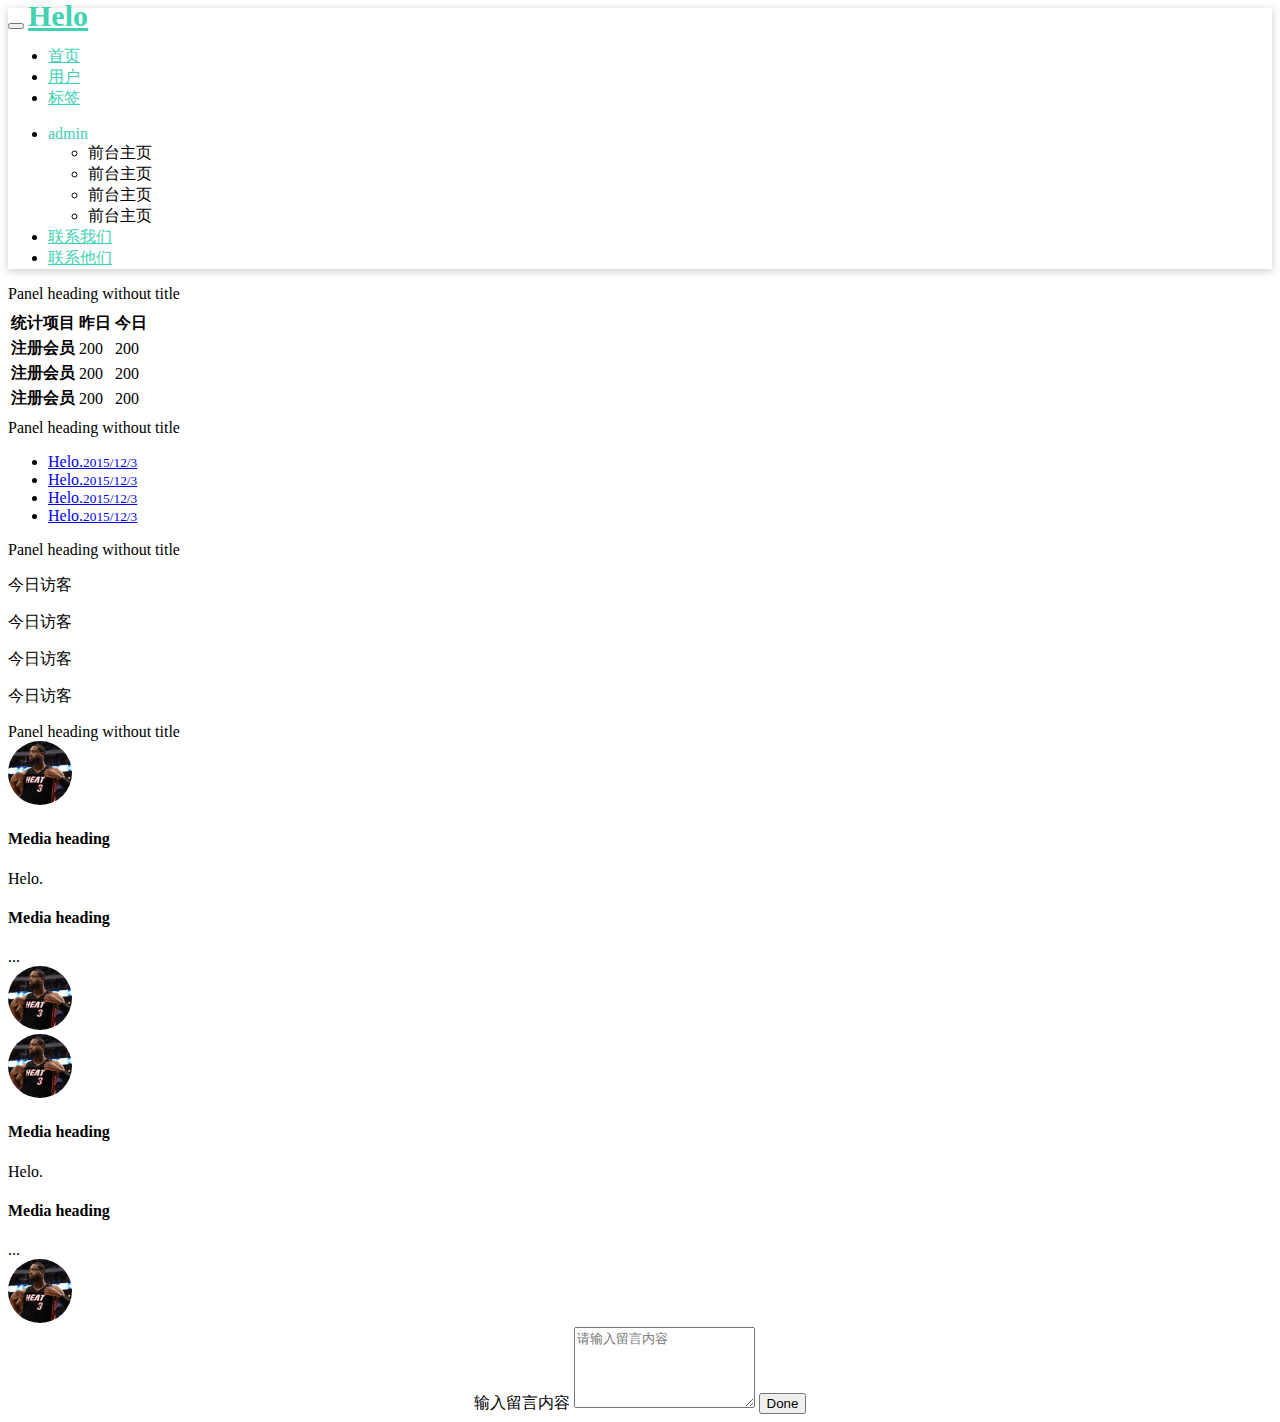
<file: Demo for BootWatch/index.html>
<!doctype html>
<html>
<head>
<meta charset="utf-8">
<meta http-equiv="X-UA-Compatible" content="IE=edge">
<meta name="viewport" content="width=device-width, initial-scale=1">
<title>无标题文档</title>
<link href="https://bootswatch.com/4/cerulean/bootstrap.min.css" rel="stylesheet">

<link href="css/main.css" rel="stylesheet">
</head>

<body>
<nav class="navbar navbar-default ">
 <div class="container">
 <!-- 小屏幕导航按钮和logo -->
 <div class="navbar-header">
 <button class="navbar-toggle" data-toggle="collapse" data-target=".navbar-collapse">
 <span class="icon-bar"></span>
 <span class="icon-bar"></span>
 <span class="icon-bar"></span>
 </button>
 <a href="#" class="navbar-brand">Helo</a>
 </div>
 <!-- 小屏幕导航按钮和logo -
 <!-- 右边的导航 -->
 <div class="navbar-collapse collapse">
  <ul class="nav navbar-nav">
 <li class="active"><a href="index.html">首页</a></li>
 <li><a href="user.html">用户</a></li>
 <li><a href="tag.html">标签</a></li>

 </ul> 
  <ul class="nav navbar-nav navbar-right">
  <li class="dropdown">
  <a id="dLabel" type="button" data-toggle="dropdown" aria-haspopup="true" aria-expanded="false">
    admin
    <span class="caret"></span>
  </a>
  <ul class="dropdown-menu" aria-labelledby="dLabel">
   <li><a>前台主页</a></li>
   <li><a>前台主页</a></li>
   <li><a>前台主页</a></li>
   <li><a>前台主页</a></li>
  </ul>
</li>
  <li><a href="">联系我们</a></li>
  <li><a href="">联系他们</a></li>
  </ul>
 </div>

 <!-- 右边的导航 -->
 </div>
</nav>
<!--导航-->

<div class="container">
<div class="row">
<div class="col-md-6">
<div class="panel panel-default">
  <div class="panel-heading">Panel heading without title</div>
  <div class="panel-body">
    <table class="table table-hover">
  <thead><tr>
  <th>统计项目</th>
  <th>昨日</th>
  <th>今日</th>
  
  </tr></thead>
  
  <tbody>
  <tr>
  <th>注册会员</th>
  <td>200</td>
  <td>200</td>
  </tr>
  
   <tr>
  <th>注册会员</th>
  <td>200</td>
  <td>200</td>
  </tr>
  
   <tr>
  <th>注册会员</th>
  <td>200</td>
  <td>200</td>
  </tr>
  
  </tbody>
</table>
    </div>
  </div>
</div>

<div class="col-md-6">
<div class="panel panel-default">
  <div class="panel-heading">Panel heading without title</div>
 
  <ul class="list-group">
  <li class="list-group-item"><a href="index.html">Helo.<small class="pull-right">2015/12/3</small></a></li>
   <li class="list-group-item"><a href="index.html">Helo.<small class="pull-right">2015/12/3</small></a></li>
    <li class="list-group-item"><a href="index.html">Helo.<small class="pull-right">2015/12/3</small></a></li>
     <li class="list-group-item"><a href="index.html">Helo.<small class="pull-right">2015/12/3</small></a></li>

   
   </ul>
    
  </div>
</div>

<div class="col-md-12">
<div class="panel panel-default">
  <div class="panel-heading">Panel heading without title</div>
    <div class="panel-body">
<p>今日访客</p>
<div class="progress">
  <div class="progress-bar progress-bar-success progress-bar-striped active" role="progressbar" aria-valuenow="40" aria-valuemin="0" aria-valuemax="100" style="width: 40%">
    
  </div>
</div>
<p>今日访客</p>
<div class="progress">
  <div class="progress-bar progress-bar-info progress-bar-striped active" role="progressbar" aria-valuenow="20" aria-valuemin="0" aria-valuemax="100" style="width: 20%">
   
  </div>
</div>
<p>今日访客</p>
<div class="progress">
  <div class="progress-bar progress-bar-warning progress-bar-striped active" role="progressbar" aria-valuenow="60" aria-valuemin="0" aria-valuemax="100" style="width: 60%">
  
  </div>
</div>
<p>今日访客</p>
<div class="progress">
  <div class="progress-bar progress-bar-danger progress-bar-striped active" role="progressbar" aria-valuenow="80" aria-valuemin="0" aria-valuemax="100" style="width: 80%">
   
  </div>
</div>

    </div>
  </div>
</div>

<div class="col-md-7">
<div class="panel panel-default">
  <div class="panel-heading">Panel heading without title</div>
  
 <div class="media well">
  <div class="media-left">
    <a href="#">
      <img class="media-object wh64" src="韦德.jpg" alt="...">
    </a>
  </div>
  <div class="media-body">
    <h4 class="media-heading">Media heading</h4>
    Helo.
  </div>
</div>

 <div class="media well">
 
  <div class="media-body text-right">
    <h4 class="media-heading">Media heading</h4>
    ...
  </div>
   <div class="media-right">
    <a href="#">
      <img class="media-object wh64" src="韦德.jpg" alt="...">
    </a>
  </div>
</div>

 <div class="media well">
  <div class="media-left">
    <a href="#">
      <img class="media-object wh64" src="韦德.jpg" alt="...">
    </a>
  </div>
  <div class="media-body">
    <h4 class="media-heading">Media heading</h4>
      Helo.
  </div>
</div>

 <div class="media well">
 
  <div class="media-body text-right">
    <h4 class="media-heading">Media heading</h4>
    ...
  </div>
   <div class="media-right">
    <a href="#">
      <img class="media-object wh64" src="韦德.jpg" alt="...">
    </a>
  </div>
</div>
  
  </div>
</div>

<div class="col-md-5" style="text-align:center">
<form action="user.html">
<label for="textarea1" >输入留言内容</label>
<textarea class="form-control" id="textarea1" rows="5" placeholder="请输入留言内容"></textarea>
<button type="submit" class="btn btn-default martop_15">Done</button>
</form>
</div>

</div></div>

<script src="http://apps.bdimg.com/libs/jquery/2.1.4/jquery.min.js"></script>
<script src="js/bootstrap.min.js"></script>
<script src="js/chart.js"></script>
</body>
</html>
</file>
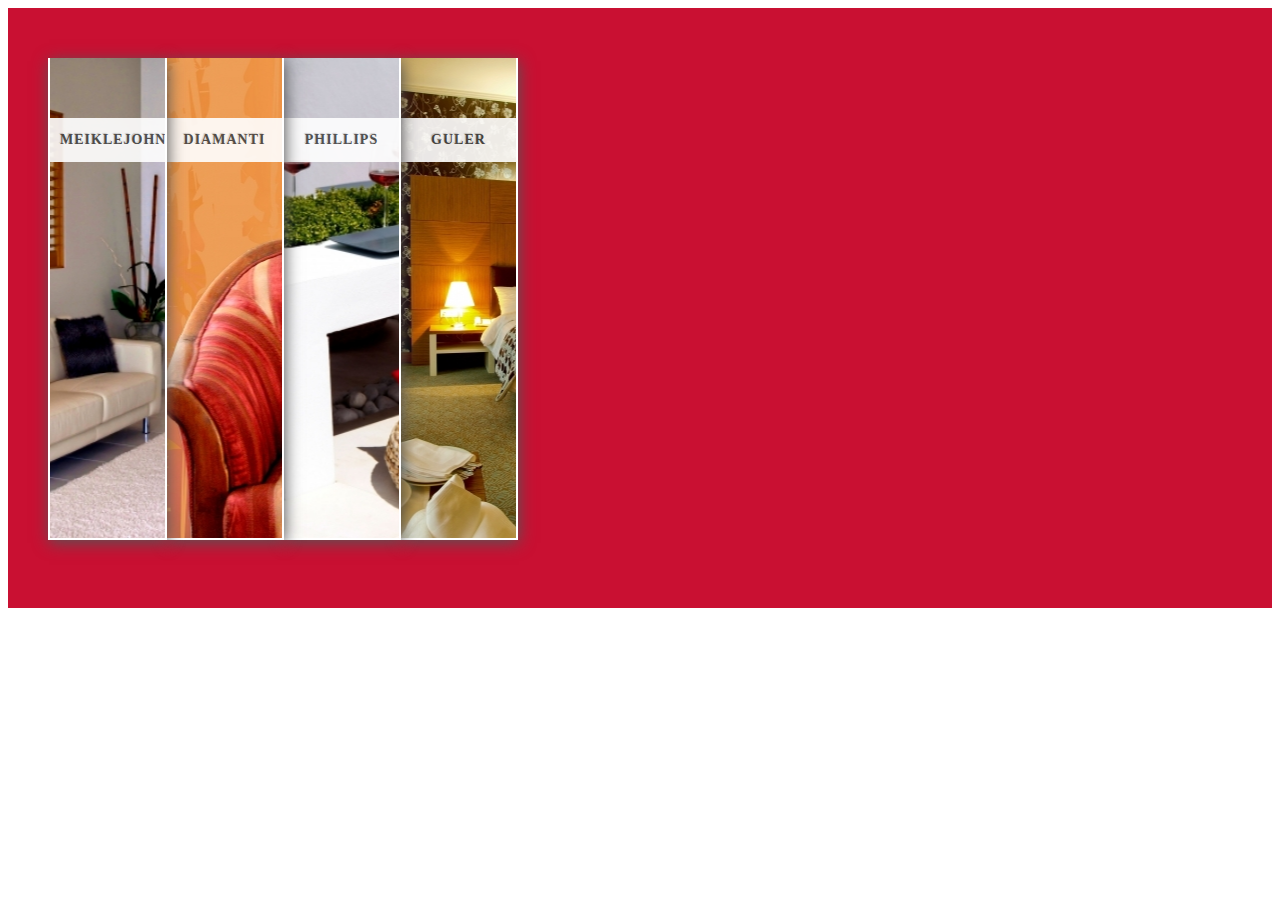
<file: Drawer/index.html>
<!DOCTYPE html>
<html lang="en">
<head>
    <meta charset="UTF-8">
    <title>Title</title>
    <link rel="stylesheet" href="css/style.css">
    <script src="JS/jquery-3.2.1.min.js"></script>
</head>
<body>
<div class="" style="background-color: #c91032;height: 600px">

    <ul class="accordion" id="accordion">
        <li class="bg1">
            <div class="heading">Guler</div>
            <div class="bgDescription"></div>
            <div class="description">
                <h2>Guler</h2>
                <p>Lorem ipsum dolor sit amet, consectetur adipisicing elit,
                    sed do eiusmod tempor incididunt ut labore et dolore magna aliqua.
                    Ut enim ad minim veniam, quis nostrud exercitation ullamco laboris nisi
                    ut aliquip ex ea commodo consequat. Duis aute irure dolor in
                    reprehenderit in voluptate velit esse cillum dolore eu fugiat
                    nulla pariatur.</p>
                <a href="#">more &rarr;</a></div>
        </li>
        <li class="bg2">
            <div class="heading">Phillips</div>
            <div class="bgDescription"></div>
            <div class="description">
                <h2>Phillips</h2>
                <p>Sed ut perspiciatis unde omnis iste natus error sit voluptatem
                    accusantium doloremque laudantium, totam rem aperiam, eaque ipsa
                    quae ab illo inventore veritatis et quasi architecto beatae vitae
                    dicta sunt explicabo. </p>
                <a href="#">more &rarr;</a></div>
        </li>
        <li class="bg3">
            <div class="heading">Diamanti</div>
            <div class="bgDescription"></div>
            <div class="description">
                <h2>Diamanti</h2>
                <p>Lorem ipsum dolor sit amet, consectetur adipisicing elit,
                    sed do eiusmod tempor incididunt ut labore et dolore magna aliqua.
                    Ut enim ad minim veniam, quis nostrud exercitation ullamco laboris nisi
                    ut aliquip ex ea commodo consequat. Duis aute irure dolor in
                    reprehenderit in voluptate velit esse cillum dolore eu fugiat
                    nulla pariatur.</p>
                <a href="#">more &rarr;</a></div>
        </li>
        <li class="bg4 bleft">
            <div class="heading">Meiklejohn</div>
            <div class="bgDescription"></div>
            <div class="description">
                <h2>Meiklejohn</h2>
                <p>Sed ut perspiciatis unde omnis iste natus error sit voluptatem
                    accusantium doloremque laudantium, totam rem aperiam, eaque ipsa
                    quae ab illo inventore veritatis et quasi architecto beatae vitae
                    dicta sunt explicabo. Nemo enim ipsam voluptatem quia voluptas
                    sit aspernatur aut odit aut fugit, sed quia consequuntur magni
                    dolores eos qui ratione voluptatem sequi nesciunt.</p>
                <a href="#">more &rarr;</a></div>
        </li>
    </ul>
</div>
</body>
<script type="text/javascript">
    $(function () {
        $('#accordion > li').hover(
            function () {
                var $this = $(this);
                $this.stop().animate({'width': '480px'}, 500);
                $('.heading', $this).stop(true, true).fadeOut();
                $('.bgDescription', $this).stop(true, true).slideDown(500);
                $('.description', $this).stop(true, true).fadeIn();
            },
            function () {
                var $this = $(this);
                $this.stop().animate({'width': '115px'}, 1000);
                $('.heading', $this).stop(true, true).fadeIn();
                $('.description', $this).stop(true, true).fadeOut(500);
                $('.bgDescription', $this).stop(true, true).slideUp(700);
            }
        );
    });
</script>
</html>
</file>
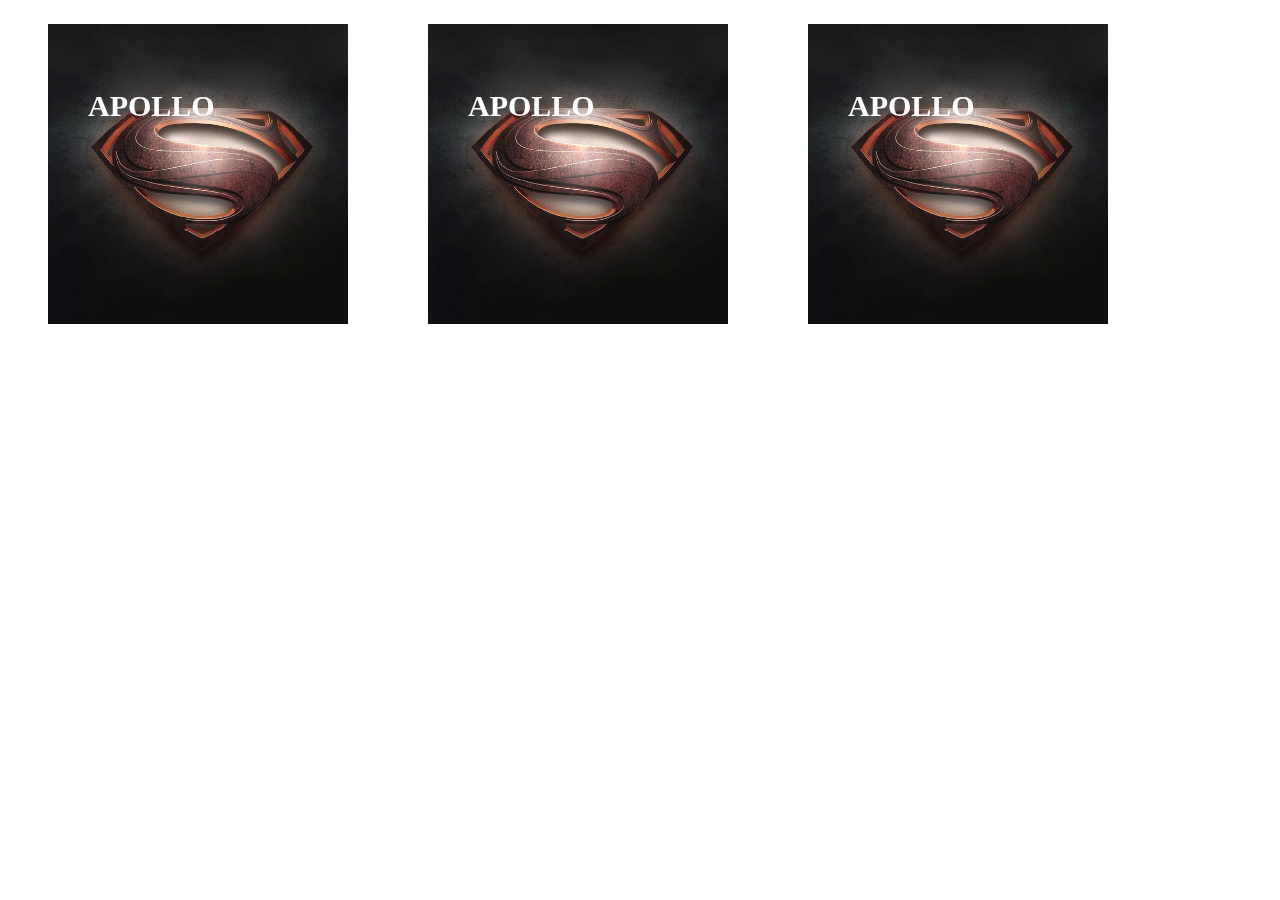
<file: imgHover/index.html>
<!DOCTYPE html>
<html lang="en">
<head>
    <meta charset="UTF-8">
    <title>Title</title>
    <link rel="stylesheet" href="style.css">

</head>
<body>

<div class="imgSection">
    <figure class="effect-apollo">
        <img src="20131205172250_QxQhe.thumb.600_0.jpeg">
        <figcaption>
            <h2>Apollo</h2>
            <p>Apollo's last game of pool was so strange.</p>
            <a href="#"></a>
        </figcaption>
    </figure>

    <figure class="effect-apollo">
        <img src="20131205172250_QxQhe.thumb.600_0.jpeg">
        <figcaption>
            <h2>Apollo</h2>
            <p>Apollo's last game of pool was so strange.</p>
            <a href="#"></a>
        </figcaption>
    </figure>

    <figure class="effect-apollo">
        <img src="20131205172250_QxQhe.thumb.600_0.jpeg">
        <figcaption>
            <h2>Apollo</h2>
            <p>Apollo's last game of pool was so strange.</p>
            <a href="#"></a>
        </figcaption>
    </figure>

</div>


</body>
</html>
</file>
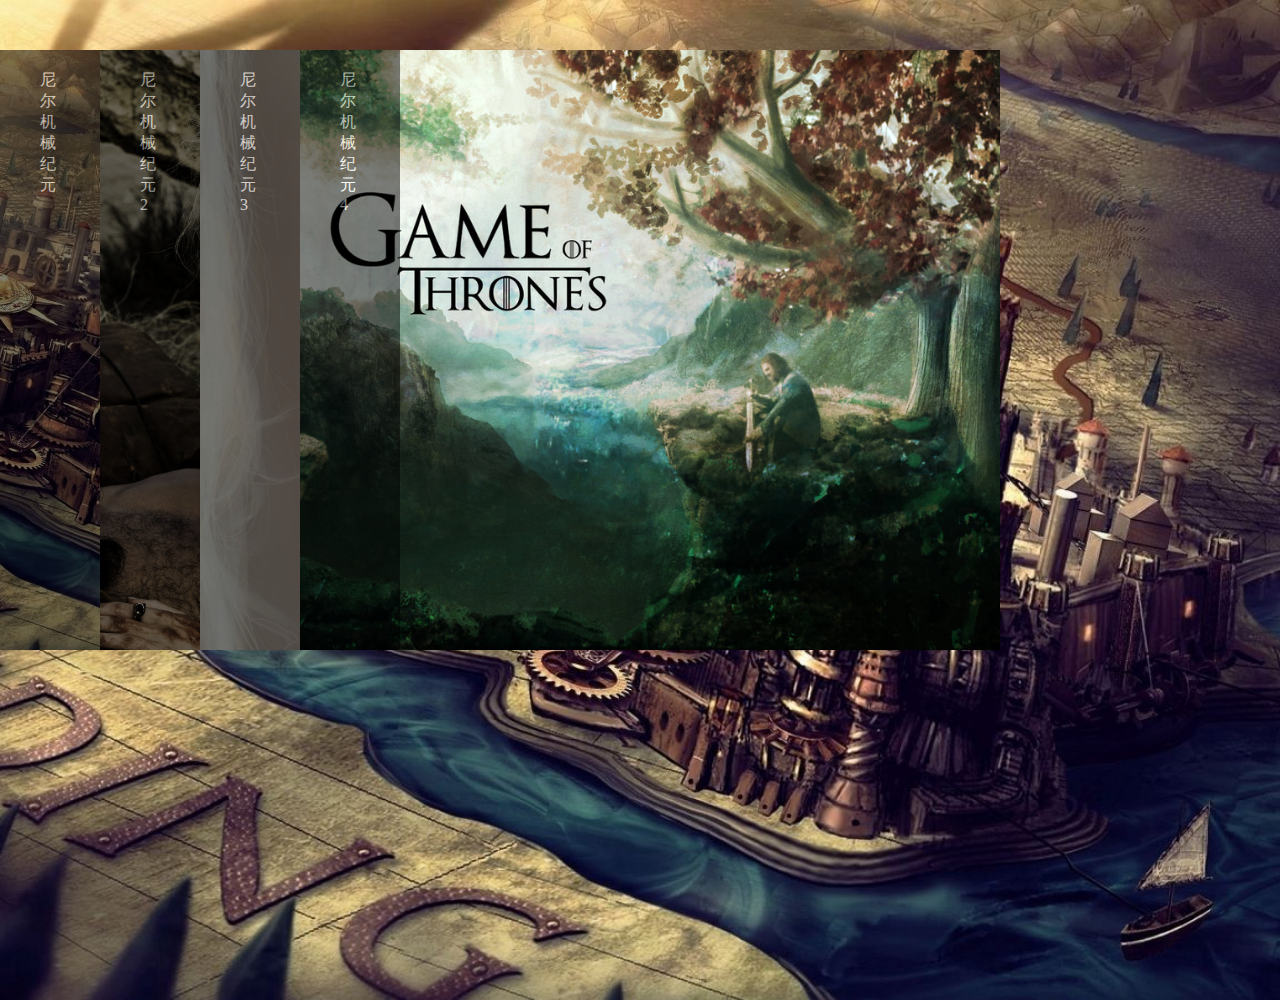
<file: PowerGame/index.html>
<!DOCTYPE html>
<html lang="en">
<head>
    <meta charset="UTF-8">
    <title>Title</title>
    <link rel="stylesheet" href="css/style.css">
    <script src="JS/jquery-3.2.1.min.js"></script>
</head>
<body>

<div class="niboerSection">

    <div class="bg bg-box-1"></div>
    <div class="bg bg-box-2"></div>
    <div class="bg bg-box-3"></div>
    <div class="bg bg-box-4"></div>
    <div id="wrap">
        <ul>
            <li>
                <div class="text">
                    <p>尼尔机械纪元</p>
                </div>
            </li>
            <li>
                <div class="text">
                    <p>尼尔机械纪元2</p>
                </div>
            </li>
            <li>
                <div class="text">
                    <p>尼尔机械纪元3</p>
                </div>
            </li>
            <li class="curr">
                <div class="text">
                    <p>尼尔机械纪元4</p>
                </div>
            </li>
        </ul>
    </div>

</div>

</body>

<script>
    (function () {
        $('#wrap li').mouseover(function () {
            if (!$(this).hasClass('curr')) {
                $('#wrap li').removeClass('curr');
                $(this).addClass('curr');

                // 切换背景
                $('#wrap li').each(function (index) {
                    if ($(this).hasClass('curr')) {
                        $('.bg').fadeOut(300);
                        $('.bg:eq(' + index + ')').fadeIn(500);
                    }
                });

                $('.curr').stop().animate({
                    width: 800
                }, 500, 'linear');
                $('#wrap li').not('.curr').stop().animate({
                    width: 100
                }, 500, 'linear');
            }
        });
    })()
</script>


</html>
</file>
<file: Demo for BootWatch/css/main.css>
.navbar-default .navbar-nav>li>a{
 	color:#40D2B1;
 
	}
.navbar-default{
	background-color:#fff;
	border:none;
	box-shadow:0 2px 8px 0 rgba(50,50,50,0.25);
	}
.navbar-default .navbar-brand{
	font-size:30px;
	font-weight:bold;
	color:#40D2B1;
	line-height:15px;
	}
.col-md-6 .panel-body{
	padding:0}
.table{
	margin:7px 0;
	}
.wh64{
	width:64px;
	height:64px;
	border-radius:50%;
	}
.col-md-7 .media{
	margin:0;
	}
.martop_15{
	
	margin-top:15px;}


/* user.html css*/
.page-header{
	margin-top:0}
/* user_search.html css*/
.searchform{
	border:1px solid #ccc;
	padding:15px;
	border-top:none;
	}
/* tag.html css*/
.taglist .alert{
	margin:0 10px 10px 0;
	}
</file>
<file: Drawer/css/style.css>
ul.accordion {
    list-style: none;
    position: absolute;
    margin-top: 50px;
    font-family: Cambria, serif;
    font-size: 16px;
    font-style: italic;
    line-height: 1.5em;
}

ul.accordion li {
    float: right;
    width: 115px;
    height: 480px;
    display: block;
    border-right: 2px solid #fff;
    border-bottom: 2px solid #fff;
    background-color: #fff;
    background-repeat: no-repeat;
    background-position: center center;
    position: relative;
    overflow: hidden;
    cursor: pointer;
    -moz-box-shadow: 1px 3px 15px #555;
    -webkit-box-shadow: 1px 3px 15px #555;
    box-shadow: 1px 3px 15px #555;
}

ul.accordion li.bg1 {
    background-image: url(../images/1.jpg);
}

ul.accordion li.bg2 {
    background-image: url(../images/2.jpg);
}

ul.accordion li.bg3 {
    background-image: url(../images/3.jpg);
}

ul.accordion li.bg4 {
    background-image: url(../images/4.jpg);
}

ul.accordion li.bleft {
    border-left: 2px solid #fff;
}

ul.accordion li .heading {
    background-color: #fff;
    padding: 10px;
    margin-top: 60px;
    opacity: 0.9;
    text-transform: uppercase;
    font-style: normal;
    font-weight: bold;
    letter-spacing: 1px;
    font-size: 14px;
    color: #444;
    text-align: center;
    text-shadow: -1px -1px 1px #ccc;
}

ul.accordion li .description {
    position: absolute;
    width: 480px;
    bottom: 25px;
    left: 0;
    display: none;
}

ul.accordion li .description h2 {
    text-transform: uppercase;
    font-style: normal;
    font-weight: bold;
    letter-spacing: 1px;
    font-size: 45px;
    color: #444;
    text-align: left;
    margin: 0 0 15px 20px;
    text-shadow: -1px -1px 1px #ccc;
}

ul.accordion li .description p {

    margin: 10px 22px;
    font-family: "Trebuchet MS", sans-serif;
    font-size: 12px;
    font-style: italic;
    font-weight: normal;
    text-transform: none;
    letter-spacing: normal;
    line-height: 1.6em;
}

ul.accordion li .description a {
    position: absolute;

    left: 20px;
    text-transform: uppercase;
    font-style: normal;
    font-size: 11px;
    text-decoration: none;
    color: #888;
}

ul.accordion li .description a:hover {
    color: #333;
    text-decoration: underline;
}

ul.accordion li .bgDescription {
    background: transparent url(../images/bgDescription.png) repeat-x top left;
    height: 340px;
    position: absolute;
    bottom: 0;
    left: 0;
    width: 100%;
    display: none;
}
</file>
<file: imgHover/style.css>
.imgSection {
    overflow: hidden;
}

.imgSection figure {
    position: relative;
    float: left;
    overflow: hidden;
    width: 300px;
    cursor: pointer;
}

.imgSection figure img {
    position: relative;
    display: block;
    max-height: 300px;
    max-width: 300px;
    opacity: 0.8;
}

.imgSection figure figcaption {
    box-sizing: border-box;
    padding: 2em;
    color: #fff;
    text-transform: uppercase;
    font-size: 1.25em;
    /*-webkit-backface-visibility: hidden;*/
    /*backface-visibility: hidden;*/
}

.imgSection figure figcaption::before,
.imgSection figure figcaption::after {
    pointer-events: none;
}

.imgSection figure figcaption,
.imgSection figure figcaption > a {
    position: absolute;
    top: 0;
    left: 0;
    width: 100%;
    height: 100%;
}

/* Anchor will cover the whole item by default */
/* For some effects it will show as a button */
/*.imgSection figure figcaption > a {*/
    /*z-index: 1000;*/
    /*text-indent: 200%;*/
    /*white-space: nowrap;*/
    /*font-size: 0;*/
    /*opacity: 0;*/
/*}*/

.imgSection figure p {
    letter-spacing: 1px;
    font-size: 66.6%;
}

figure.effect-apollo img {
    opacity: 0.95;
    -webkit-transition: opacity 0.35s, -webkit-transform 0.35s;
    transition: opacity 0.35s, transform 0.35s;
    -webkit-transform: scale3d(1.05, 1.05, 1);
    transform: scale3d(1.05, 1.05, 1);
}

figure.effect-apollo figcaption::before {
    position: absolute;
    top: 0;
    left: 0;
    width: 100%;
    height: 100%;
    background: rgba(255, 255, 255, 0.5);
    content: '';
    -webkit-transition: -webkit-transform 0.6s;
    transition: transform 0.6s;
    -webkit-transform: scale3d(1.9, 1.4, 1) rotate3d(0, 0, 1, 45deg) translate3d(0, -100%, 0);
    transform: scale3d(1.9, 1.4, 1) rotate3d(0, 0, 1, 45deg) translate3d(0, -100%, 0);
}

figure.effect-apollo p {
    position: absolute;
    bottom: 10px;
    right: 10px;
    padding: 0 1em;
    max-width: 150px;
    border-right: 4px solid #fff;
    text-align: right;
    opacity: 0;
    -webkit-transition: opacity 0.35s;
    transition: opacity 0.35s;
}

figure.effect-apollo:hover img {
    opacity: 0.6;
    -webkit-transform: scale3d(1, 1, 1);
    transform: scale3d(1, 1, 1);
}

figure.effect-apollo:hover figcaption::before {
    -webkit-transform: scale3d(1.9, 1.4, 1) rotate3d(0, 0, 1, 45deg) translate3d(0, 100%, 0);
    transform: scale3d(1.9, 1.4, 1) rotate3d(0, 0, 1, 45deg) translate3d(0, 100%, 0);
}

figure.effect-apollo:hover p {
    opacity: 1;
    -webkit-transition-delay: 0.1s;
    transition-delay: 0.1s;
}
</file>
<file: PowerGame/css/style.css>
/*尼泊尔手风琴*/
* {
    margin: 0;
    padding: 0
}

body, html {
    width: 100%;
    height: 100%;
}

.bg {
    position: relative;
    /* top: 0; */
    /* left: 0; */
    width: 100%;
    height: 1000px;
    display: none;
}

.bg-box-1 {
    background: url('../images/power1.jpeg') no-repeat center/cover;
    display: block;
}

.bg-box-2 {
    background: url('../images/power2.jpg') no-repeat center/cover;
}

.bg-box-3 {
    background: url('../images/power3.jpg') no-repeat center/cover;
}

.bg-box-4 {
    background: url('../images/power4.jpg') no-repeat center/cover;
}

.niboerSection {
    position: relative;
}

#wrap {
    position: absolute;
    /* overflow: hidden; */
    top: 50px;
    /* bottom: -2000px; */
    margin: auto;
    width: 1200px;
    height: 603px;
}

#wrap > ul {
    width: 120%;
    list-style: none;
}

#wrap > ul > li {
    float: left;
    width: 100px;
    height: 600px;
    cursor: pointer;
}

#wrap > ul > li:nth-child(1) {
    background: url('../images/power1.jpeg') no-repeat center/cover;
}

#wrap > ul > li:nth-child(2) {
    background: url('../images/power2.jpg') no-repeat center/cover;
}

#wrap > ul > li:nth-child(3) {
    background: url('../images/power3.jpg') no-repeat center/cover;
}

#wrap > ul > li:nth-child(4) {
    background: url('../images/power4.jpg') no-repeat center/cover;
    width: 700px;
}

#wrap > ul > li > .text {
    width: 100px;
    height: 100%;
    background: #000;
    opacity: .5;
}

#wrap > ul > li > .text p {
    padding: 20px 40px;
    font-family: 'Microsoft yahei';
    color: #fff;
}
</file>
